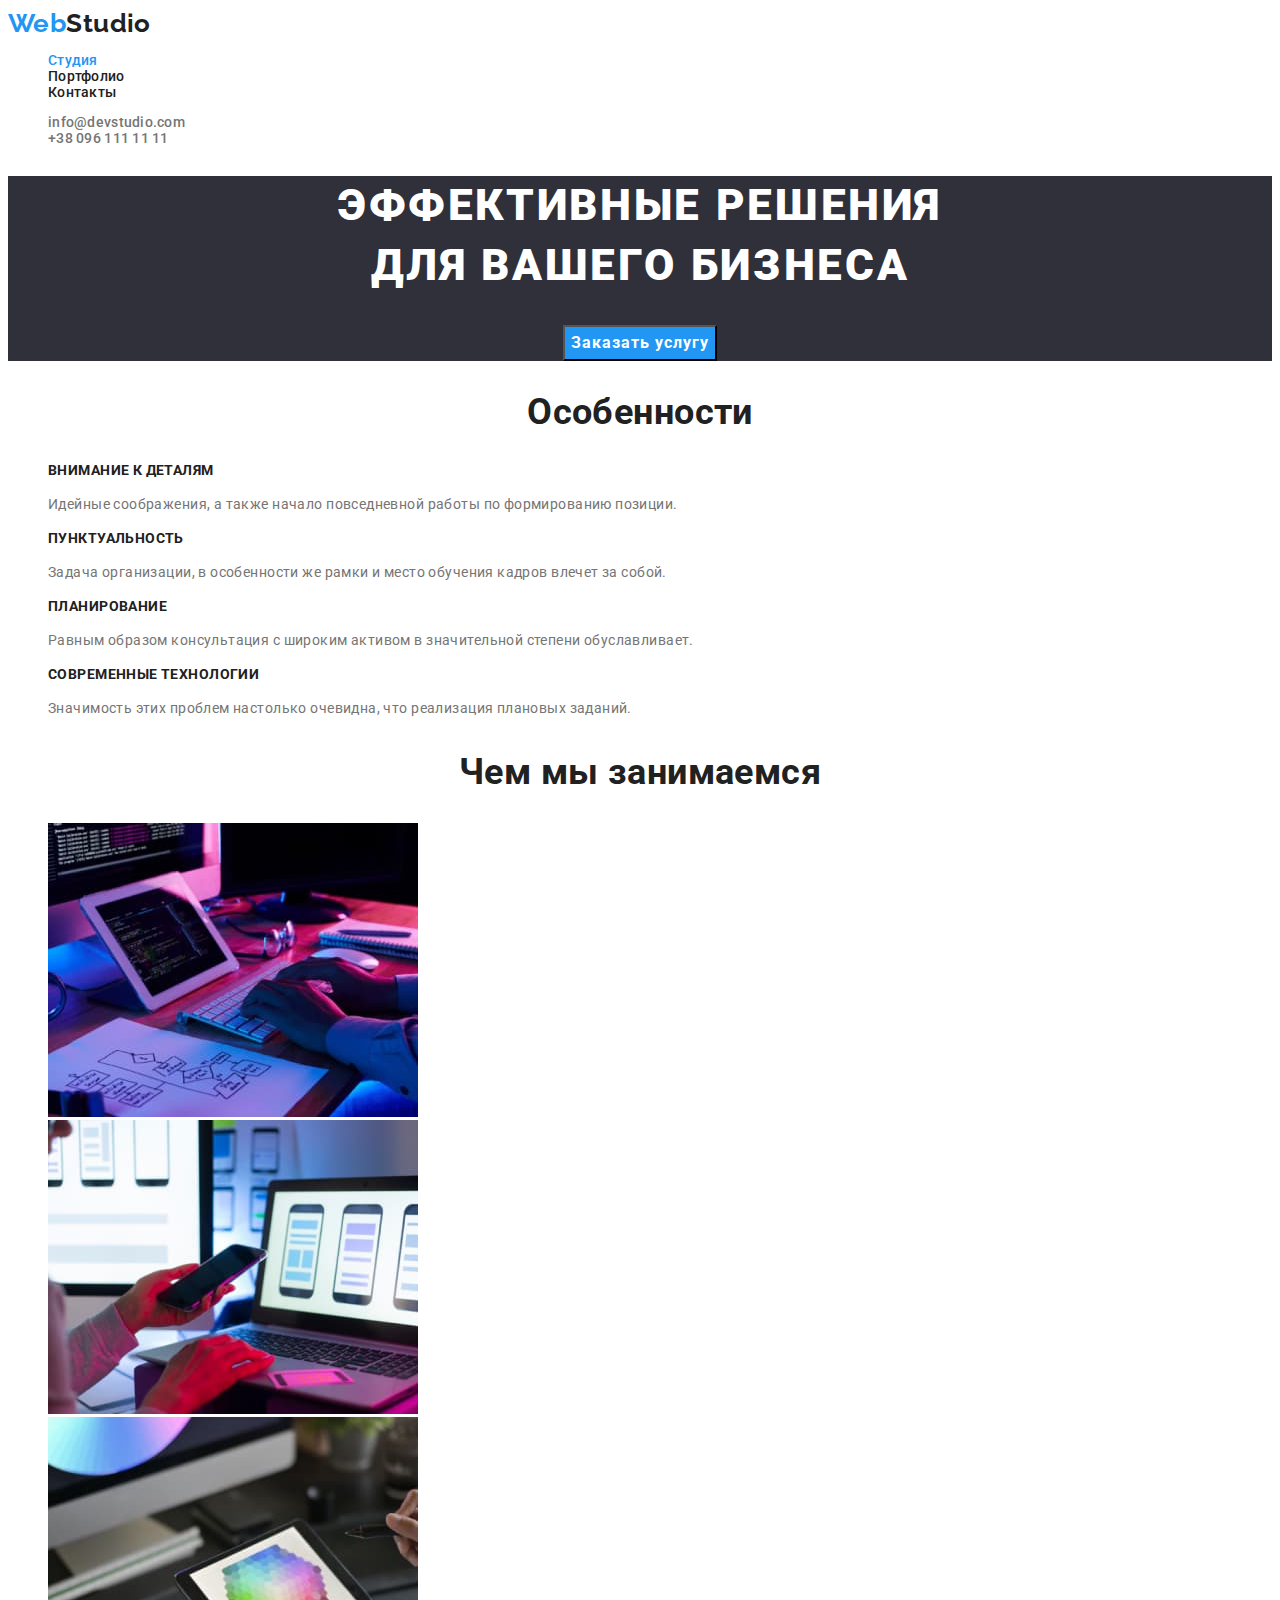
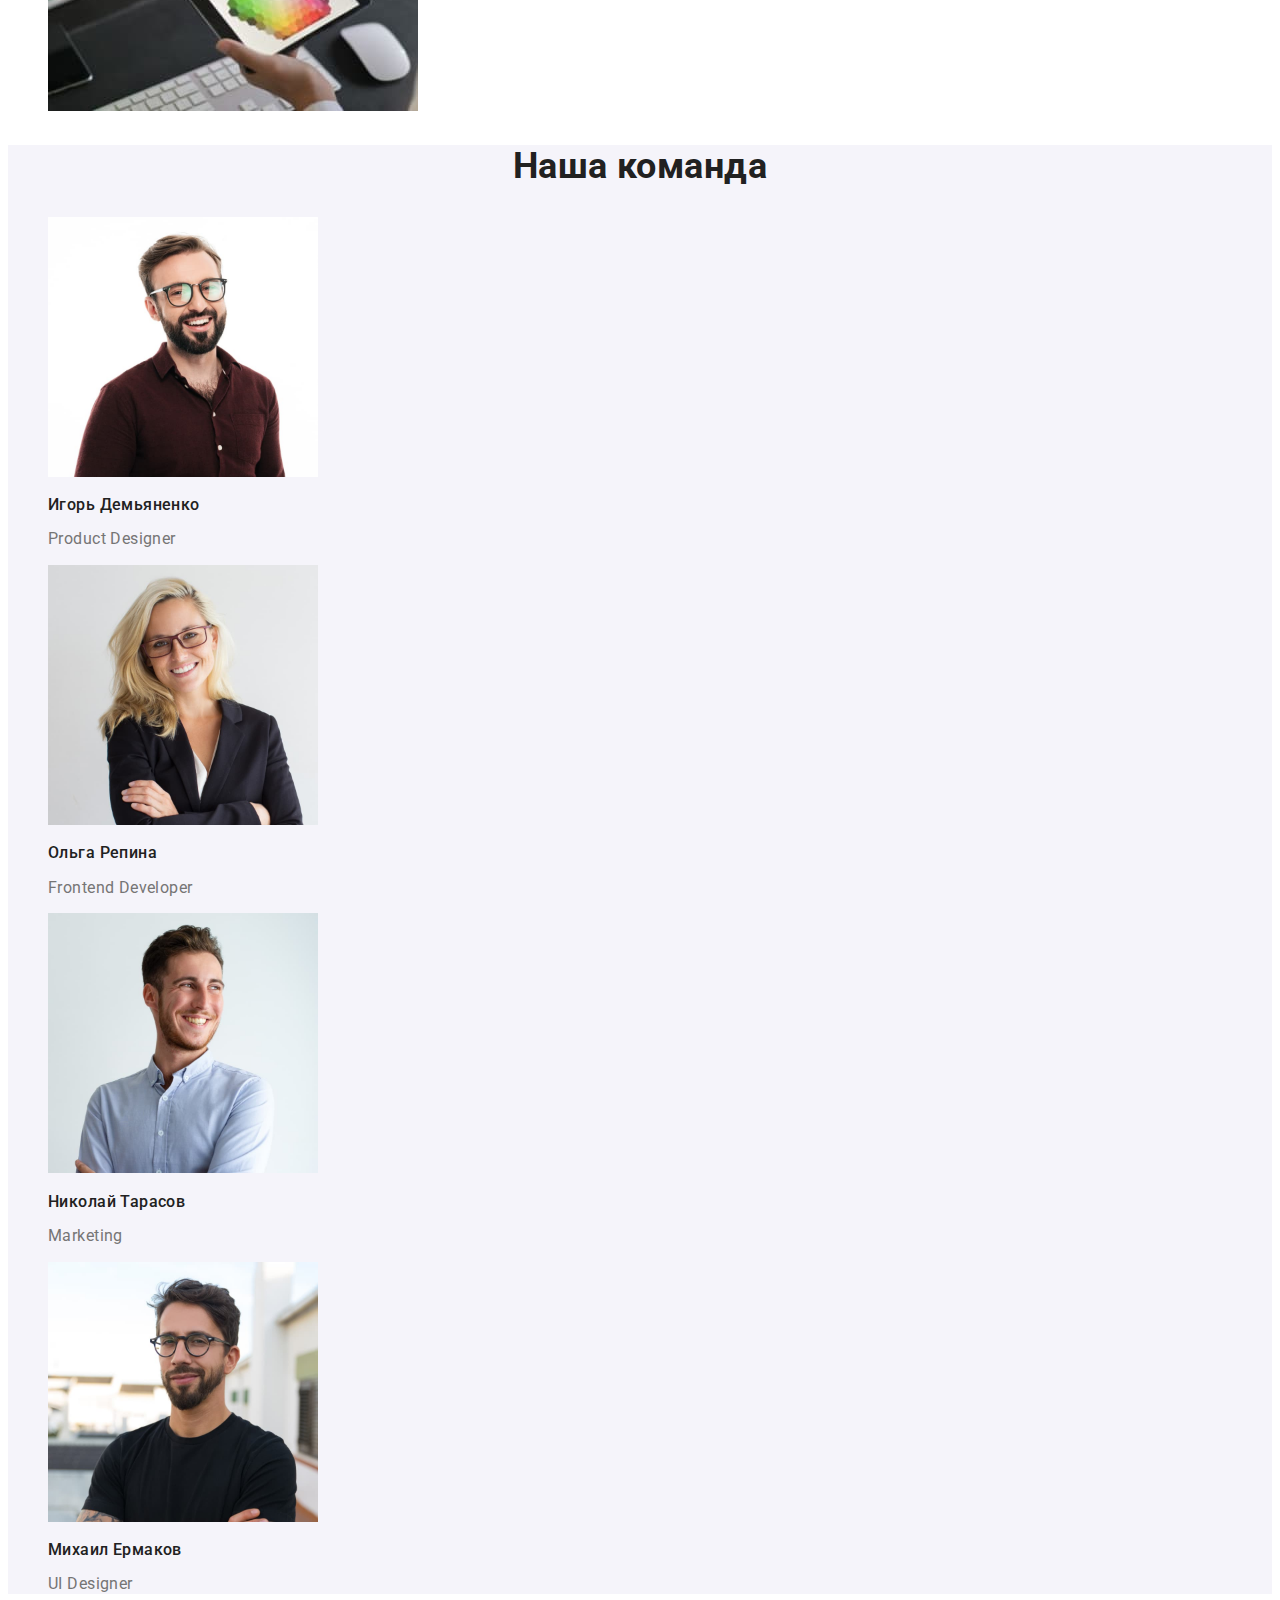
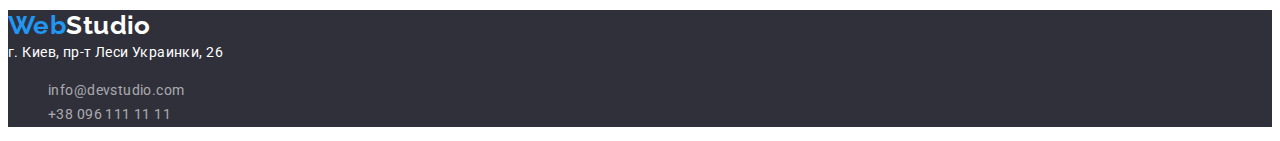
<file: index.html>
<!DOCTYPE html>
<html lang="ru">
  <head>
    <meta charset="UTF-8" />
    <meta http-equiv="X-UA-Compatible" content="IE=edge" />
    <meta name="viewport" content="width=device-width, initial-scale=1.0" />
    <title>Студия</title>
    <link rel="preconnect" href="https://fonts.googleapis.com" />
    <link rel="preconnect" href="https://fonts.gstatic.com" crossorigin />
    <link
      href="https://fonts.googleapis.com/css2?family=Raleway:wght@700&family=Roboto:wght@400;500;700;900&display=swap"
      rel="stylesheet"
    />
    <link rel="stylesheet" href="./css/styles.css" />
  </head>

  <body>
    <!-- Шапка сайта-->
    <header class="page-header">
      <a href="./index.html" class="logo"
        >Web<span class="accent-logo">Studio</span></a
      >
      <nav class="main-nav">
        <ul class="list">
          <li>
            <a href="./index.html" class="link current">Студия</a>
          </li>
          <li>
            <a href="./portfolio.html" class="link">Портфолио</a>
          </li>
          <li>
            <a href="" class="link">Контакты</a>
          </li>
        </ul>
      </nav>
      <ul class="header-address list">
        <li>
          <a href="mailto:info@devstudio.com" class="link"
            >info@devstudio.com</a
          >
        </li>
        <li>
          <a href="tel:+380961111111" class="link">+38 096 111 11 11</a>
        </li>
      </ul>
    </header>
    <main>
      <!-- Герой -->
      <section class="hero">
        <h1 class="hero-title">
          Эффективные решения <br />
          для вашего бизнеса
        </h1>
        <button class="hero-btn btn" type="button">Заказать услугу</button>
      </section>
      <!-- Особенности -->
      <section class="section features">
        <h2 class="hidden section-title">Особенности</h2>
        <ul class="list">
          <li>
            <h3 class="title">Внимание к деталям</h3>
            <p class="section-description">
              Идейные соображения, а также начало повседневной работы по
              формированию позиции.
            </p>
          </li>
          <li>
            <h3 class="title">Пунктуальность</h3>
            <p class="section-description">
              Задача организации, в особенности же рамки и место обучения кадров
              влечет за собой.
            </p>
          </li>
          <li>
            <h3 class="title">Планирование</h3>
            <p class="section-description">
              Равным образом консультация с широким активом в значительной
              степени обуславливает.
            </p>
          </li>
          <li>
            <h3 class="title">Современные технологии</h3>
            <p class="section-description">
              Значимость этих проблем настолько очевидна, что реализация
              плановых заданий.
            </p>
          </li>
        </ul>
      </section>
      <!-- Чем мы занимаемся -->
      <section class="section">
        <h2 class="section-title">Чем мы занимаемся</h2>
        <ul class="list">
          <li>
            <img
              src="./images/our-gualities-1.jpg"
              alt="Десктопные приложения"
              width="370"
            />
          </li>
          <li>
            <img
              src="./images/our-gualities-2.jpg"
              alt="Мобильные приложения"
              width="370"
            />
          </li>
          <li>
            <img
              src="./images/our-gualities-3.jpg"
              alt="Дизайнерские решения"
              width="370"
            />
          </li>
        </ul>
      </section>
      <!-- Наша команда -->
      <section class="section team">
        <h2 class="section-title">Наша команда</h2>
        <ul class="list">
          <li>
            <img
              src="./images/team-member-1.jpg"
              alt="Член команды 1"
              width="270"
            />
            <h3 class="title">Игорь Демьяненко</h3>
            <p lang="en" class="team-descr">Product Designer</p>
          </li>
          <li>
            <img
              src="./images/team-member-2.jpg"
              alt="Член команды 2"
              width="270"
            />
            <h3 class="title">Ольга Репина</h3>
            <p lang="en" class="team-descr">Frontend Developer</p>
          </li>
          <li>
            <img
              src="./images/team-member-3.jpg"
              alt="Член команды 3"
              width="270"
            />
            <h3 class="title">Николай Тарасов</h3>
            <p lang="en" class="team-descr">Marketing</p>
          </li>
          <li>
            <img
              src="./images/team-member-4.jpg"
              alt="Член команды 4"
              width="270"
            />
            <h3 class="title">Михаил Ермаков</h3>
            <p lang="en" class="team-descr">UI Designer</p>
          </li>
        </ul>
      </section>
    </main>
    <!-- Футер -->
    <footer class="page-futer">
      <a href="./index.html" class="logo"
        >Web<span class="accent-logo">Studio</span>
      </a>
      <address class="futer-address">
        г. Киев, пр-т Леси Украинки, 26
        <ul class="address-list list">
          <li>
            <a href="mailto:info@devstudio.com" class="address-link link"
              >info@devstudio.com
            </a>
          </li>
          <li>
            <a href="tel:+380961111111" class="address-link link"
              >+38 096 111 11 11</a
            >
          </li>
        </ul>
      </address>
    </footer>
  </body>
</html>
</file>
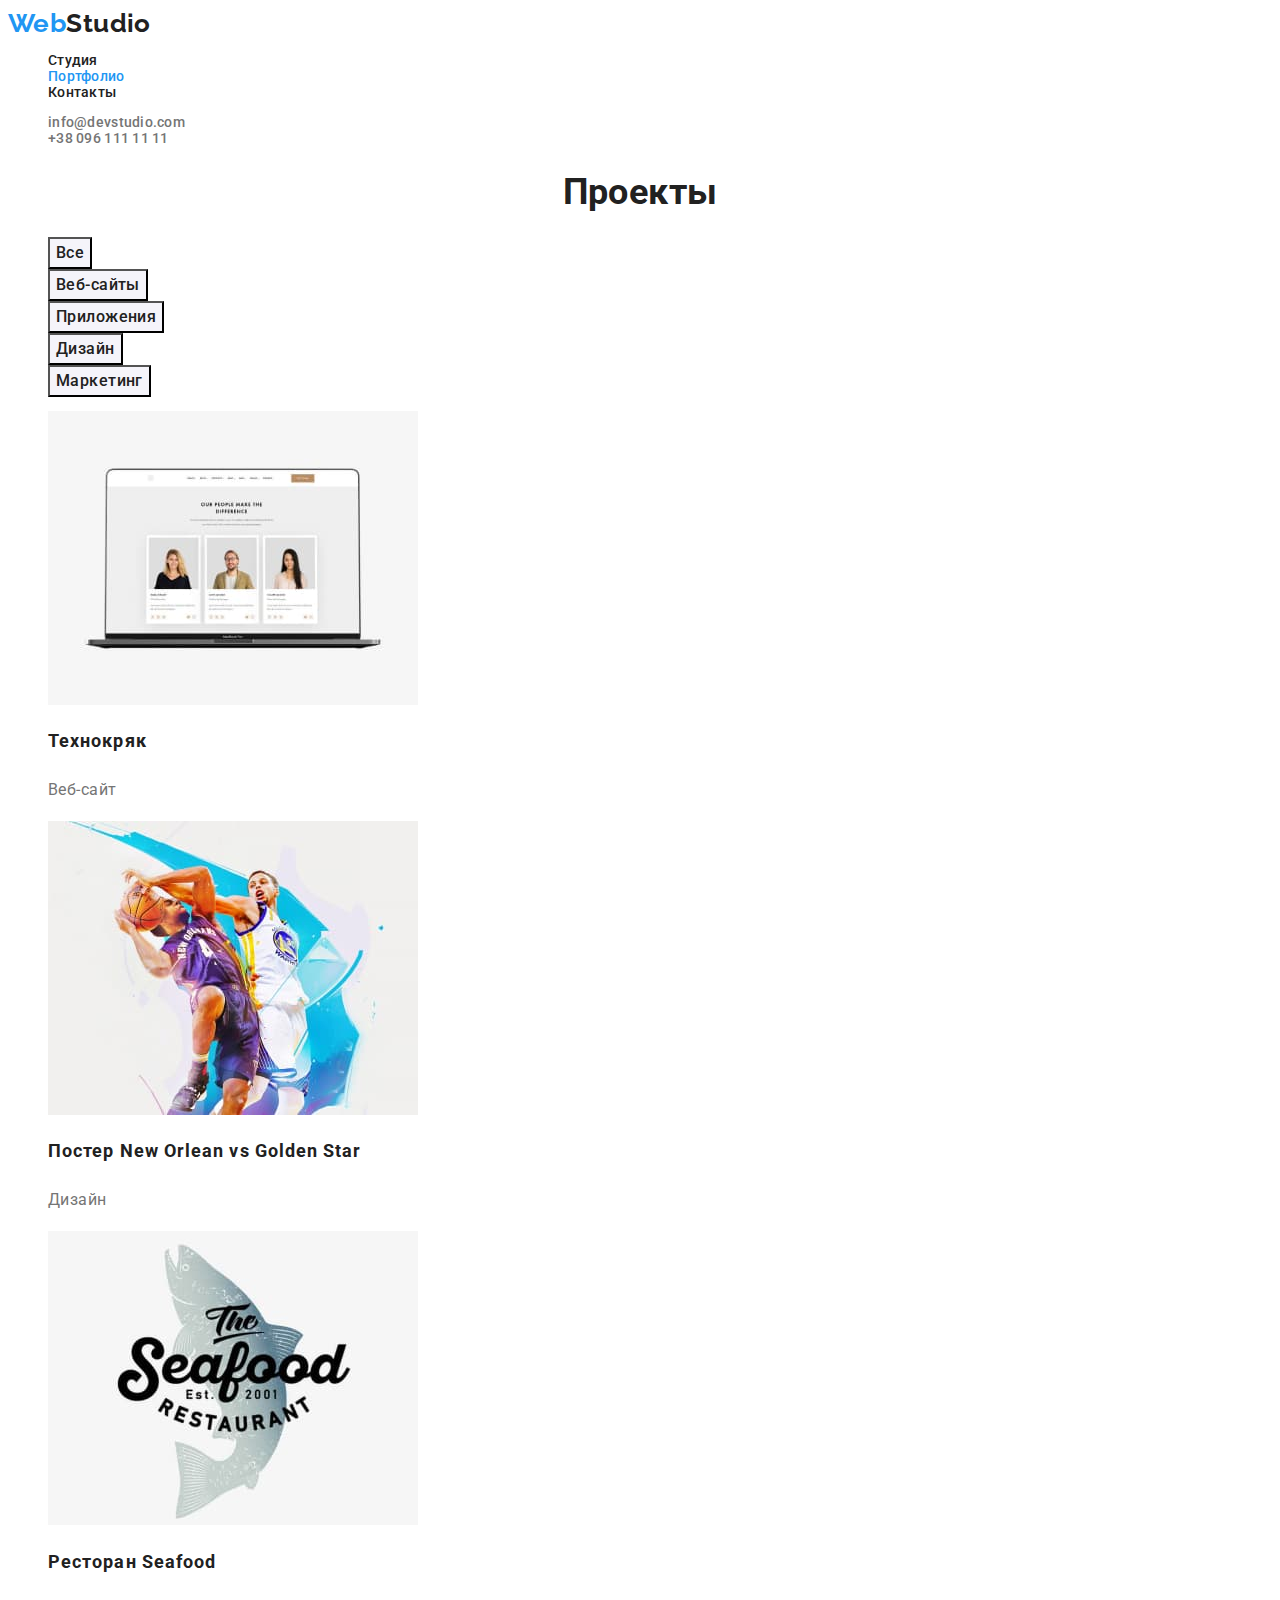
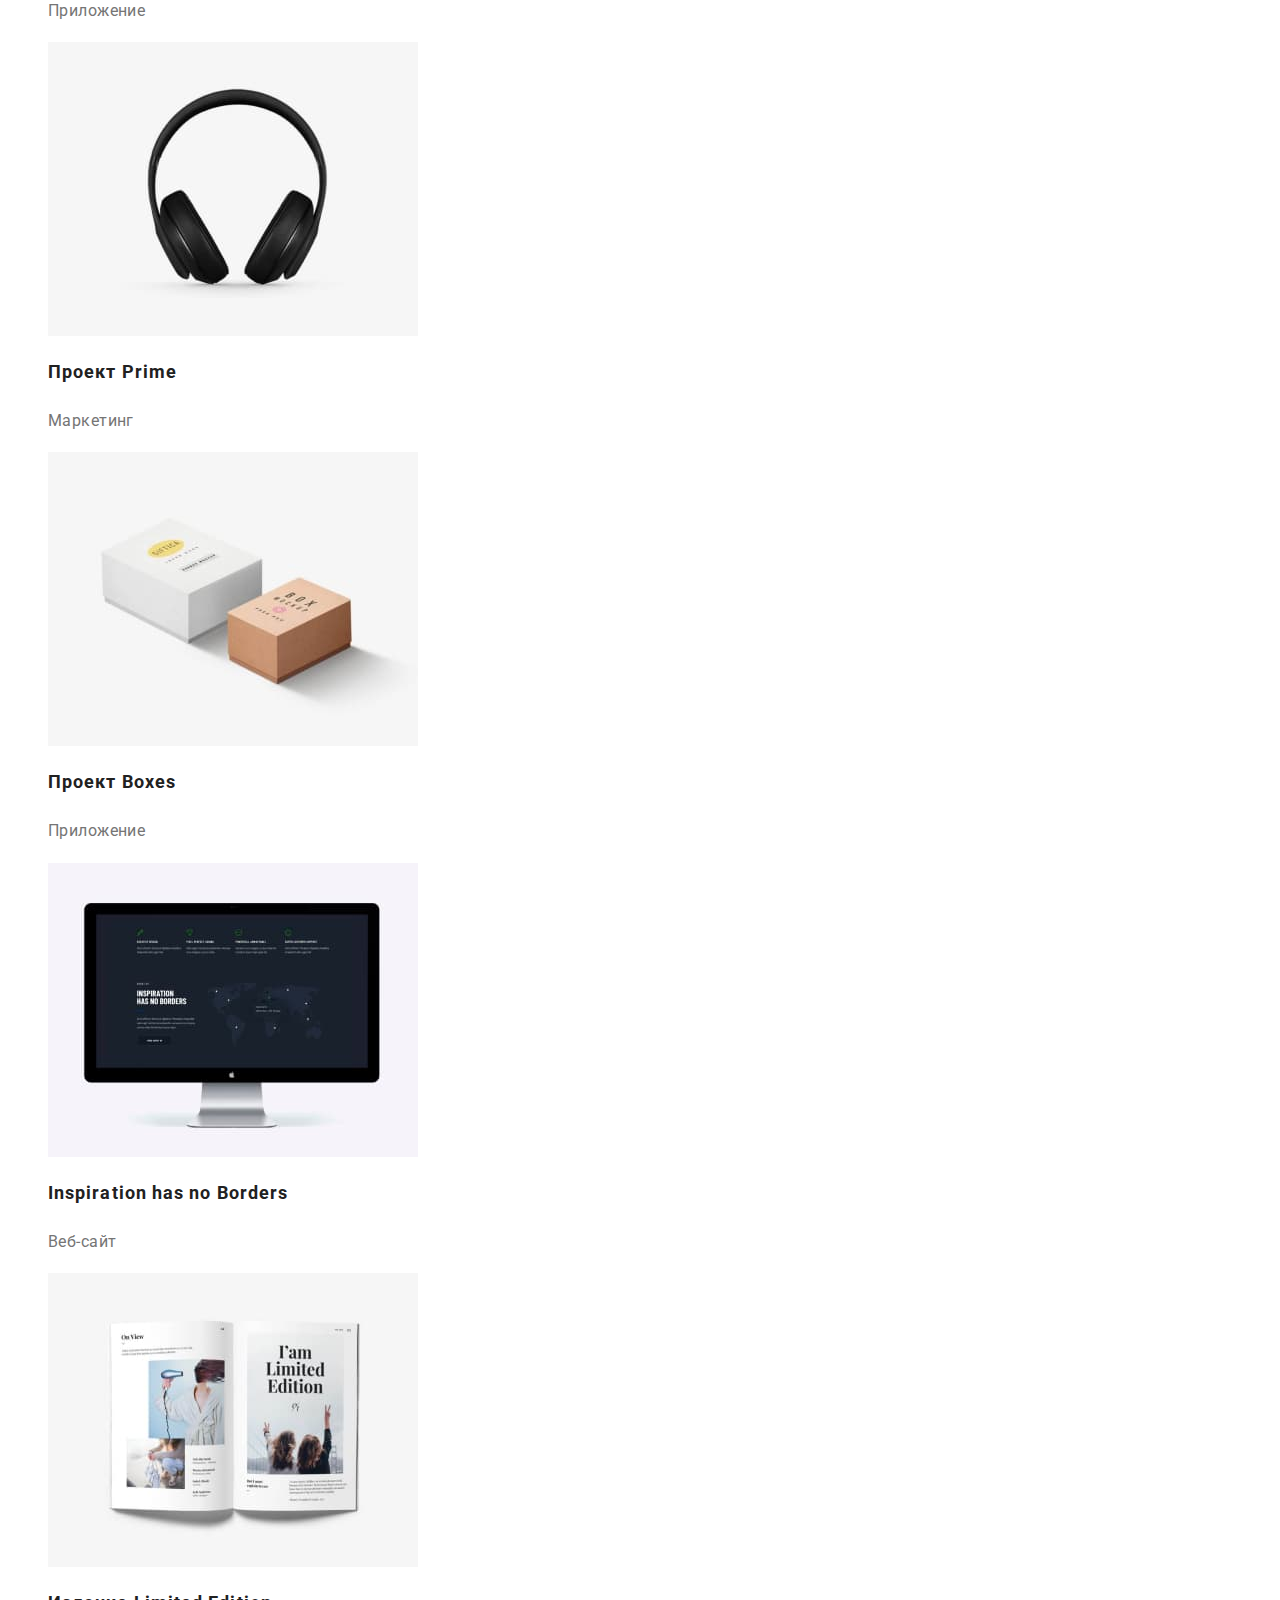
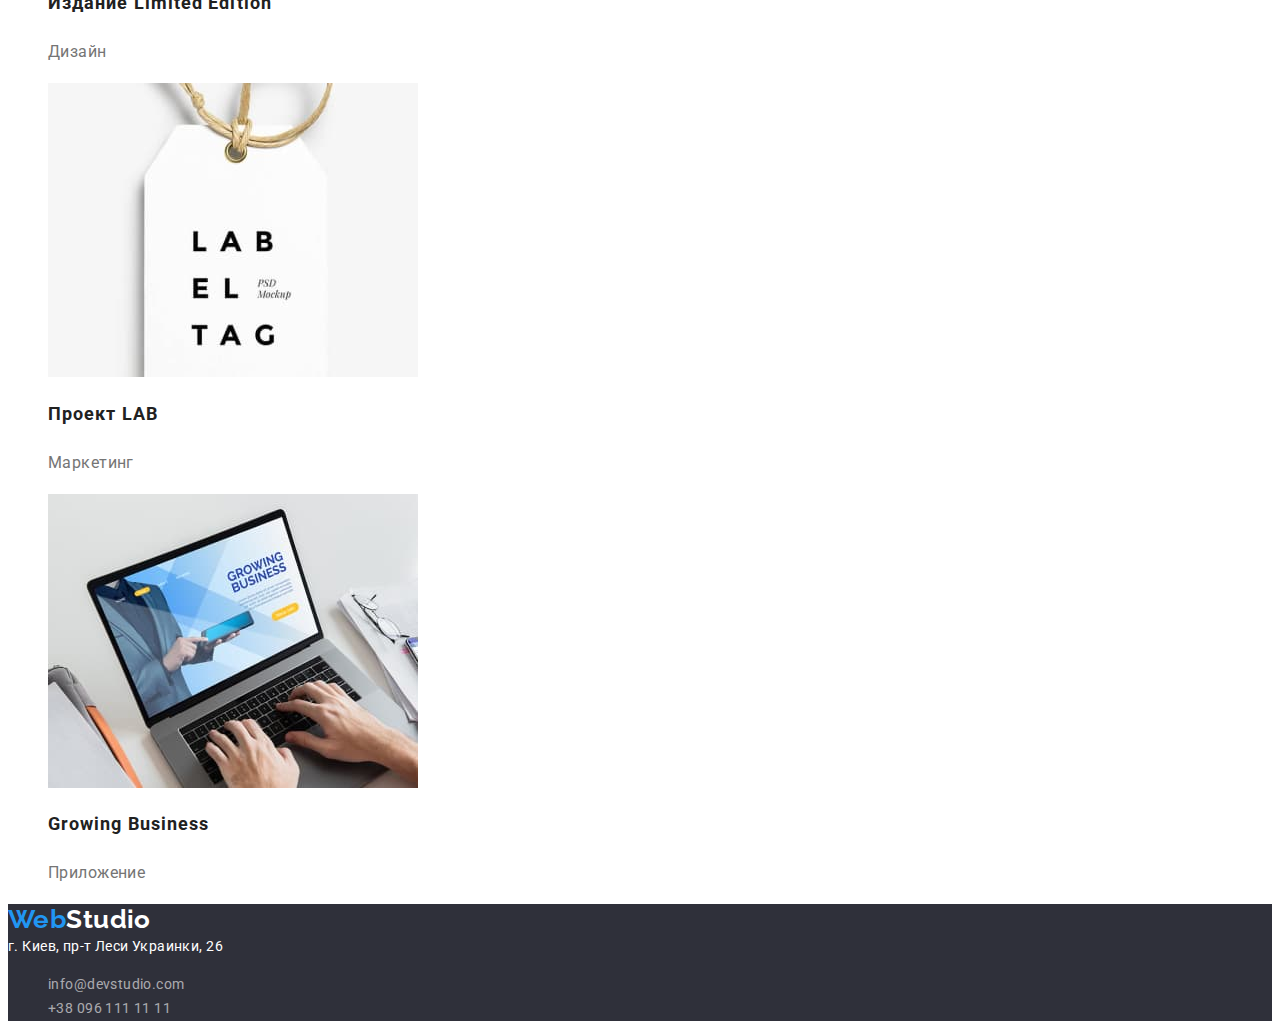
<file: portfolio.html>
<!DOCTYPE html>
<html lang="ru">
  <head>
    <meta charset="UTF-8" />
    <meta http-equiv="X-UA-Compatible" content="IE=edge" />
    <meta name="viewport" content="width=device-width, initial-scale=1.0" />
    <title>Портфолио</title>
    <link rel="preconnect" href="https://fonts.googleapis.com" />
    <link rel="preconnect" href="https://fonts.gstatic.com" crossorigin />
    <link
      href="https://fonts.googleapis.com/css2?family=Raleway:wght@700&family=Roboto:wght@400;500;700;900&display=swap"
      rel="stylesheet"
    />
    <link rel="stylesheet" href="./css/styles.css" />
  </head>
  <body>
    <!-- Шапка сайта-->
    <header class="page-header">
      <a href="./index.html" class="logo"
        >Web<span class="accent-logo">Studio</span></a
      >
      <nav class="main-nav">
        <ul class="list">
          <li>
            <a href="./index.html" class="link">Студия</a>
          </li>
          <li>
            <a href="./portfolio.html" class="link current">Портфолио</a>
          </li>
          <li>
            <a href="" class="link">Контакты</a>
          </li>
        </ul>
      </nav>
      <ul class="header-address list">
        <li>
          <a href="mailto:info@devstudio.com" class="link"
            >info@devstudio.com</a
          >
        </li>
        <li>
          <a href="tel:+380961111111" class="link">+38 096 111 11 11</a>
        </li>
      </ul>
    </header>

    <main>
      <section>
        <h1 class="hidden section-title">Проекты</h1>
        <!-- потом скрыть -->
        <!-- Фильтр проектов -->
        <ul class="filter list">
          <li class="filter-item">
            <button class="filter-btn btn" type="button">Все</button>
          </li>
          <li class="filter-item">
            <button class="filter-btn btn" type="button">Веб-сайты</button>
          </li>
          <li class="filter-item">
            <button class="filter-btn btn" type="button">Приложения</button>
          </li>
          <li class="filter-item">
            <button class="filter-btn btn" type="button">Дизайн</button>
          </li>
          <li class="filter-item">
            <button class="filter-btn btn" type="button">Маркетинг</button>
          </li>
        </ul>

        <!-- Проекты -->
        <ul class="projects list">
          <li class="project-item">
            <a href="" class="project-link link">
              <img src="./images/img1.jpg" alt="Технокряк" width="370" />
              <h2 class="project-title">Технокряк</h2>
              <p class="project-group">Веб-сайт</p>
            </a>
          </li>
          <li class="project-item">
            <a href="" class="project-link link">
              <img
                src="./images/img2.jpg"
                alt="Постер New Orlean vs Golden Star"
                width="370"
              />
              <h2 class="project-title">Постер New Orlean vs Golden Star</h2>
              <p class="project-group">Дизайн</p>
            </a>
          </li>
          <li class="project-item">
            <a href="" class="project-link link">
              <img src="./images/img3.jpg" alt="Seafood" width="370" />
              <h2 class="project-title">Ресторан Seafood</h2>
              <p class="project-group">Приложение</p>
            </a>
          </li>
          <li class="project-item">
            <a href="" class="project-link link">
              <img src="./images/img4.jpg" alt="Prime" width="370" />
              <h2 class="project-title">Проект Prime</h2>
              <p class="project-group">Маркетинг</p>
            </a>
          </li>
          <li class="project-item">
            <a href="" class="project-link link">
              <img src="./images/img5.jpg" alt="Boxes" width="370" />
              <h2 class="project-title">Проект Boxes</h2>
              <p class="project-group">Приложение</p>
            </a>
          </li>
          <li class="project-item">
            <a href="" class="project-link link">
              <img
                src="./images/img6.jpg"
                alt="Веб-сайт Inspiration has no Borders"
                width="370"
              />
              <h2 class="project-title">Inspiration has no Borders</h2>
              <p class="project-group">Веб-сайт</p>
            </a>
          </li>
          <li class="project-item">
            <a href="" class="project-link link">
              <img src="./images/img7.jpg" alt="Limited Edition" width="370" />
              <h2 class="project-title">Издание Limited Edition</h2>
              <p class="project-group">Дизайн</p>
            </a>
          </li>
          <li class="project-item">
            <a href="" class="project-link link">
              <img src="./images/img8.jpg" alt="LAB" width="370" />
              <h2 class="project-title">Проект LAB</h2>
              <p class="project-group">Маркетинг</p>
            </a>
          </li>
          <li class="project-item">
            <a href="" class="project-link link">
              <img src="./images/img9.jpg" alt="Growing Business" width="370" />
              <h2 class="project-title">Growing Business</h2>
              <p class="project-group">Приложение</p>
            </a>
          </li>
        </ul>
      </section>
    </main>

    <!-- Футер -->
    <footer class="page-futer">
      <a href="./index.html" class="logo"
        >Web<span class="accent-logo">Studio</span>
      </a>
      <address class="futer-address">
        г. Киев, пр-т Леси Украинки, 26
        <ul class="address-list list">
          <li>
            <a href="mailto:info@devstudio.com" class="address-link link"
              >info@devstudio.com
            </a>
          </li>
          <li>
            <a href="tel:+380961111111" class="address-link link"
              >+38 096 111 11 11</a
            >
          </li>
        </ul>
      </address>
    </footer>
  </body>
</html>
</file>
<file: css/styles.css>
/* цвет основного текста #757575 */
    /* вторичный цвет текста  #212121;
     /* акцент #2196F3 */
    /* цвет фона ##FFFFFF */
    /* вторичный цвет фона #F5F4FA */


    :root {
        --primary-text-color: #757575;
        --title-text-color: #212121;
        --accent-color: #2196F3;
        --primary-white-color: #FFFFFF;
        --secondary-color: #F5F4FA;
    }

    body {
        font-family: 'Roboto', sans-serif;
        letter-spacing: 0.03em;
        font-size: 14px;
        line-height: 1.17;
        
        background-color: var(--primary-white-color);
        color: var(--primary-text-color);
    }
/* logo */
    .logo {
        font-family: 'Raleway', sans-serif;
        font-weight: 700;
        font-size: 26px;
        line-height: 1.19;
        text-decoration: none;
        color: var(--accent-color);
    }

    .accent-logo {
        color: var(--title-text-color);
    }

    .accent {
        color: var(--accent-color);
    }
/* nav и address */
    .main-nav,
    .header-address {
        font-weight: 500;
        line-height: 1.14;
        letter-spacing: 0.02em;
        
    }

    .main-nav .link {
        color: var(--title-text-color);
    }

    .header-address .link {
        color: var(--primary-text-color);
    }

    .main-nav :hover,
    .main-nav :focus,
    .header-address :hover,
    .header-address :focus {
        color: var(--accent-color);
    }
    .main-nav .link.current {
        color: var(--accent-color);
    }

    
    .list {
        list-style: none;
    }

    .link {
        text-decoration: none;
    }

    /* hero */
    .hero {
        text-align: center;
        background-color: #2F303A;            /*для просмотра белого текста на герое*/
    }
    
    .hero-title {
        font-weight: 900;
        font-size: 44px;
        line-height: 1.36;
        letter-spacing: 0.06em;
        text-transform: uppercase;
        
        color: #FFFFFF;       
    }

    .hero-btn {
        font-family: inherit;
        font-weight: 700;
        font-size: 16px;
        line-height: 1.88;
        letter-spacing: 0.06em;
        
        color: var(--primary-white-color);
        background-color: var(--accent-color);        
    }

    .hero-btn:hover,
    .hero-btn:focus {
        background-color: #188CE8;
    }
    
    .btn {
        cursor: pointer;
    }
    .section-title,
    .title {
        color: var(--title-text-color);
    }

    .section-title {
        font-size: 36px;
        text-align: center;
        font-weight: 700;
    }

    
    /* Особенности */
    .title {
        font-weight: 700;
        font-size: 14px;
        line-height: 1.14;
    }
    
    .features .title {
        text-transform: uppercase;
    }

    .section-description {
        line-height: 1.71;
    }

    /* Чем мы занимаемся  */

    /* Наша команда */
    .team {
        background-color: var(--secondary-color);
    }
    .team .title {
        font-weight: 500;
        font-size: 16px;
    }

    .team-descr{
        font-size: 16px;
    }
    
        /* Футер  */
    .page-futer {
    background-color: #2F303A; /*для просмотра белого текста на логотипе*/
    }

    .page-futer .accent-logo,
    .futer-address {
         color: var(--primary-white-color);
    }
 
    .futer-address,
    .page-futer .address-list {
        font-style: normal;
        line-height: 1.71;
        font-weight: inherit;
    }

    .futer-address .address-link {
        color: rgba(255, 255, 255, 0.6);
    }
   
        .address-list :hover,
        .address-list :focus {
            color: var(--accent-color);
        }
        
    /* Страница Портфолио */
    /* Фильтр проектов */
    .filter-btn {
        font-family: inherit;
        font-weight: 500;
        font-size: 16px;
        line-height: 1.62;
        letter-spacing: inherit;

        color: var(--title-text-color);
        background-color: var(--secondary-color);
    }

    .filter-btn:focus,
    .filter-btn:hover {
        color: var(--primary-white-color);
        background-color: var(--accent-color);
    }

    /* Проекты */
    .project-title {
        font-weight: 700;
        font-size: 18px;
        line-height: 2;
        letter-spacing: 0.06em;

        color: var(--title-text-color);
    }

    .project-group {
        font-size: 16px;
        line-height: 1.88;   
        
        color: var(--primary-text-color);
    }
</file>
